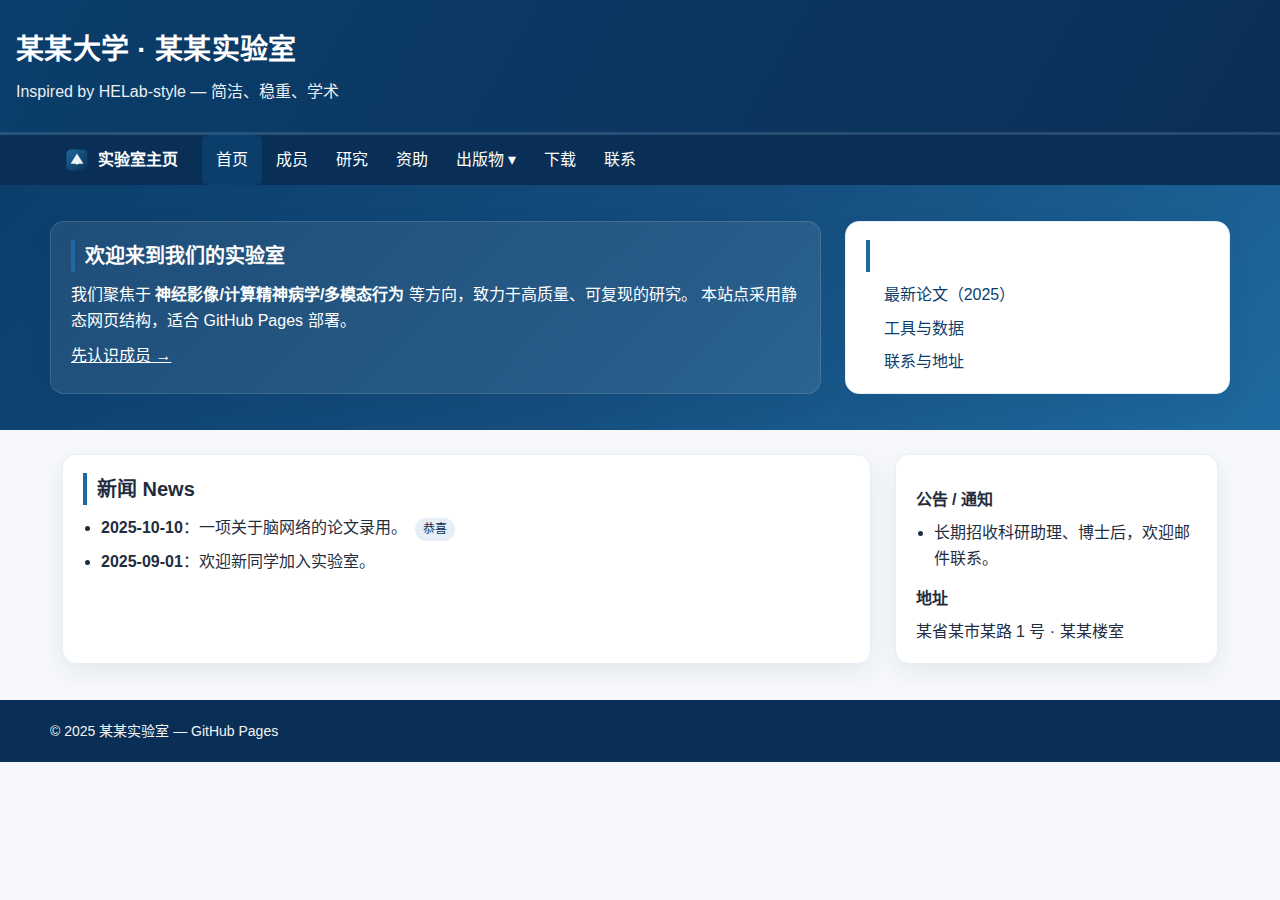
<file: index.html>
<!doctype html>
<html lang="zh-CN">
<head>
  <meta charset="utf-8"/>
  <meta name="viewport" content="width=device-width,initial-scale=1"/>
  <title>实验室主页</title>
  <link rel="stylesheet" href="assets/css/style.css"/>
</head>
<body>
  <header class="site-header">
    <div class="site-title">某某大学 · 某某实验室</div>
    <div class="site-subtitle">Inspired by HELab-style — 简洁、稳重、学术</div>
  </header>
  
<div class="navbar">
  <div class="inner">
    <a class="logo" href="index.html"><img src="assets/images/logo.svg" alt="logo" width="22" height="22"/> 实验室主页</a>
    <button class="nav-toggle">菜单</button>
    <nav>
      <ul>
        <li class="active"><a href="index.html">首页</a></li>
        <li><a href="people.html">成员</a></li>
        <li><a href="research.html">研究</a></li>
        <li><a href="funding.html">资助</a></li>
        <li class="has-dropdown"><a href="javascript:void(0)">出版物 ▾</a>
          <ul>
            <li><a href="publications/2025.html">2025</a></li>
            <li><a href="publications/2024.html">2024</a></li>
            <li><a href="publications/2023.html">2023</a></li>
          </ul>
        </li>
        <li><a href="downloads.html">下载</a></li>
        <li><a href="contact.html">联系</a></li>
      </ul>
    </nav>
  </div>
</div>

  <section class="hero">
    <div class="wrap">
      <div class="card" style="background:rgba(255,255,255,.08);border:1px solid rgba(255,255,255,.12)">
        <h2>欢迎来到我们的实验室</h2>
        <p style="margin-top:6px">我们聚焦于 <strong>神经影像/计算精神病学/多模态行为</strong> 等方向，致力于高质量、可复现的研究。
        本站点采用静态网页结构，适合 GitHub Pages 部署。</p>
        <p style="margin-top:10px"><a class="inline" href="people.html" style="color:#fff;text-decoration:underline">先认识成员 →</a></p>
      </div>
      <div class="card" style="background:#fff">
        <h2>快速链接</h2>
        <ul style="margin-top:8px">
          <li><a class="inline" href="publications/2025.html">最新论文（2025）</a></li>
          <li><a class="inline" href="downloads.html">工具与数据</a></li>
          <li><a class="inline" href="contact.html">联系与地址</a></li>
        </ul>
      </div>
    </div>
  </section>

  <main class="container">
    <article class="card">
      <h2>新闻 News</h2>
      <ul style="margin-top:8px">
        <li><strong>2025-10-10</strong>：一项关于脑网络的论文录用。<span class="badge">恭喜</span></li>
        <li><strong>2025-09-01</strong>：欢迎新同学加入实验室。</li>
      </ul>
    </article>
    <aside class="card widget">
      <h3>公告 / 通知</h3>
      <ul>
        <li>长期招收科研助理、博士后，欢迎邮件联系。</li>
      </ul>
      <h3 style="margin-top:14px">地址</h3>
      <p class="meta">某省某市某路 1 号 · 某某楼室</p>
    </aside>
  </main>
  <footer class="footer"><div class="inner">© 2025 某某实验室 — GitHub Pages</div></footer>
  <script src="assets/js/main.js"></script>
</body>
</html>
</file>
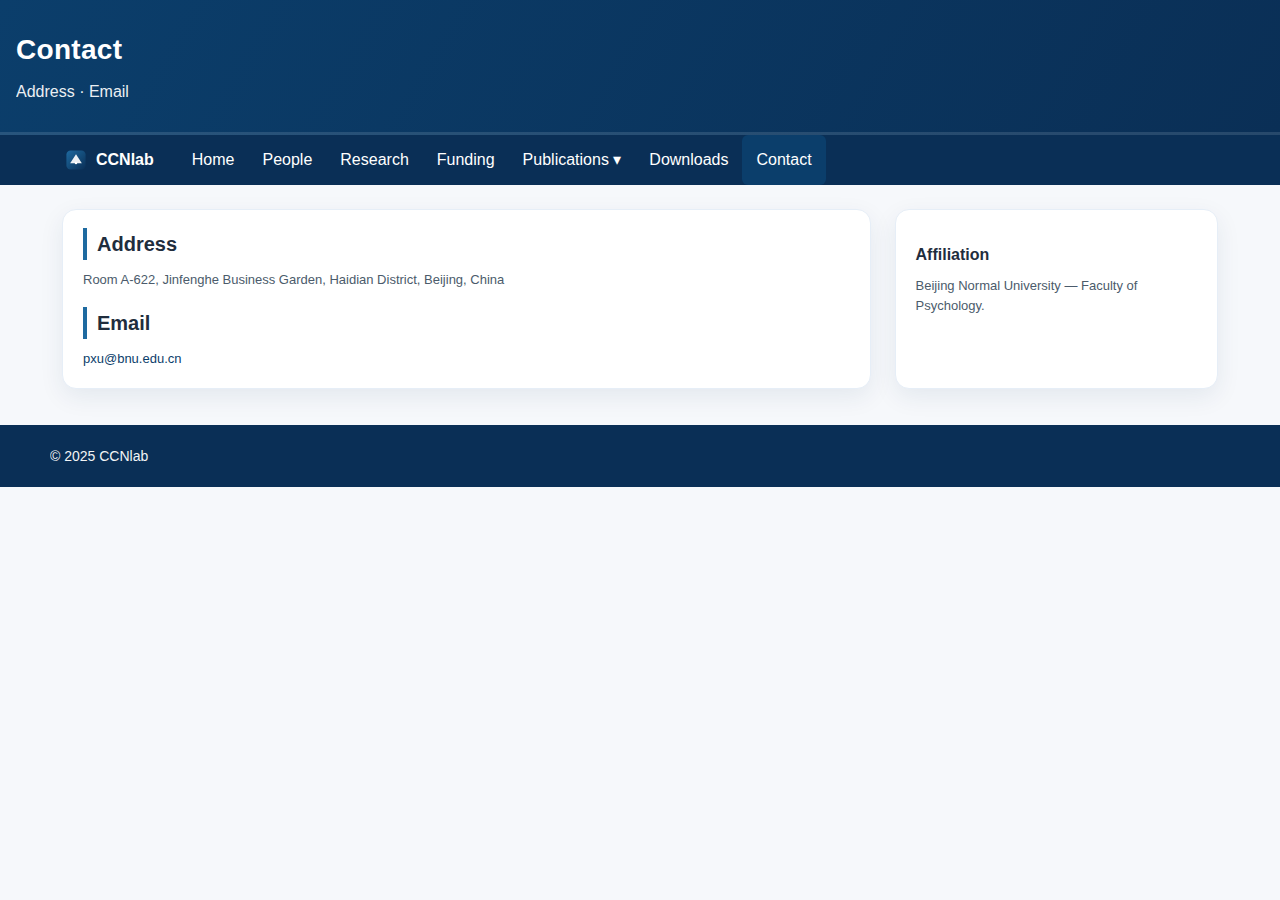
<file: contact.html>
<!doctype html><html lang="en"><head>
<meta charset="utf-8"/><meta name="viewport" content="width=device-width,initial-scale=1"/>
<title>Contact — CCNlab</title>
<link rel="stylesheet" href="assets/css/style.css"/></head>
<body>
<header class="site-header"><div class="site-title">Contact</div><div class="site-subtitle">Address · Email</div></header>

<div class="navbar">
  <div class="inner">
    <a class="logo" href="index.html"><img src="assets/images/logo.svg" alt="logo" width="20" height="20"/> CCNlab</a>
    <button class="nav-toggle">Menu</button>
    <nav>
      <ul>
        <li><a href="index.html">Home</a></li>
        <li><a href="people.html">People</a></li>
        <li><a href="research.html">Research</a></li>
        <li><a href="funding.html">Funding</a></li>
        <li class="has-dropdown"><a href="javascript:void(0)">Publications ▾</a>
          <ul>
            <li><a href="publications/2025.html">2025</a></li>
            <li><a href="publications/2024.html">2024</a></li>
            <li><a href="publications/2023.html">2023</a></li>
            <li><a href="publications/2022.html">2022</a></li>
            <li><a href="publications/2021.html">2021</a></li>
            <li><a href="publications/2020.html">2020</a></li>
            <li><a href="publications/2019.html">2019</a></li>
            <li><a href="publications/2013-2018.html">2013–2018</a></li>
          </ul>
        </li>
        <li><a href="downloads.html">Downloads</a></li>
        <li class="active"><a href="contact.html">Contact</a></li>
      </ul>
    </nav>
  </div>
</div>

<main class="container">
  <article class="card">
    <h2>Address</h2>
    <p class="small">Room A‑622, Jinfenghe Business Garden, Haidian District, Beijing, China</p>
    <h2 style="margin-top:16px">Email</h2>
    <p class="small"><a href="mailto:pxu@bnu.edu.cn">pxu@bnu.edu.cn</a></p>
  </article>
  <aside class="card">
    <h3>Affiliation</h3>
    <p class="small">Beijing Normal University — Faculty of Psychology.</p>
  </aside>
</main>
<footer class="footer"><div class="inner">© 2025 CCNlab</div></footer>
<script src="assets/js/main.js"></script>
</body></html>
</file>
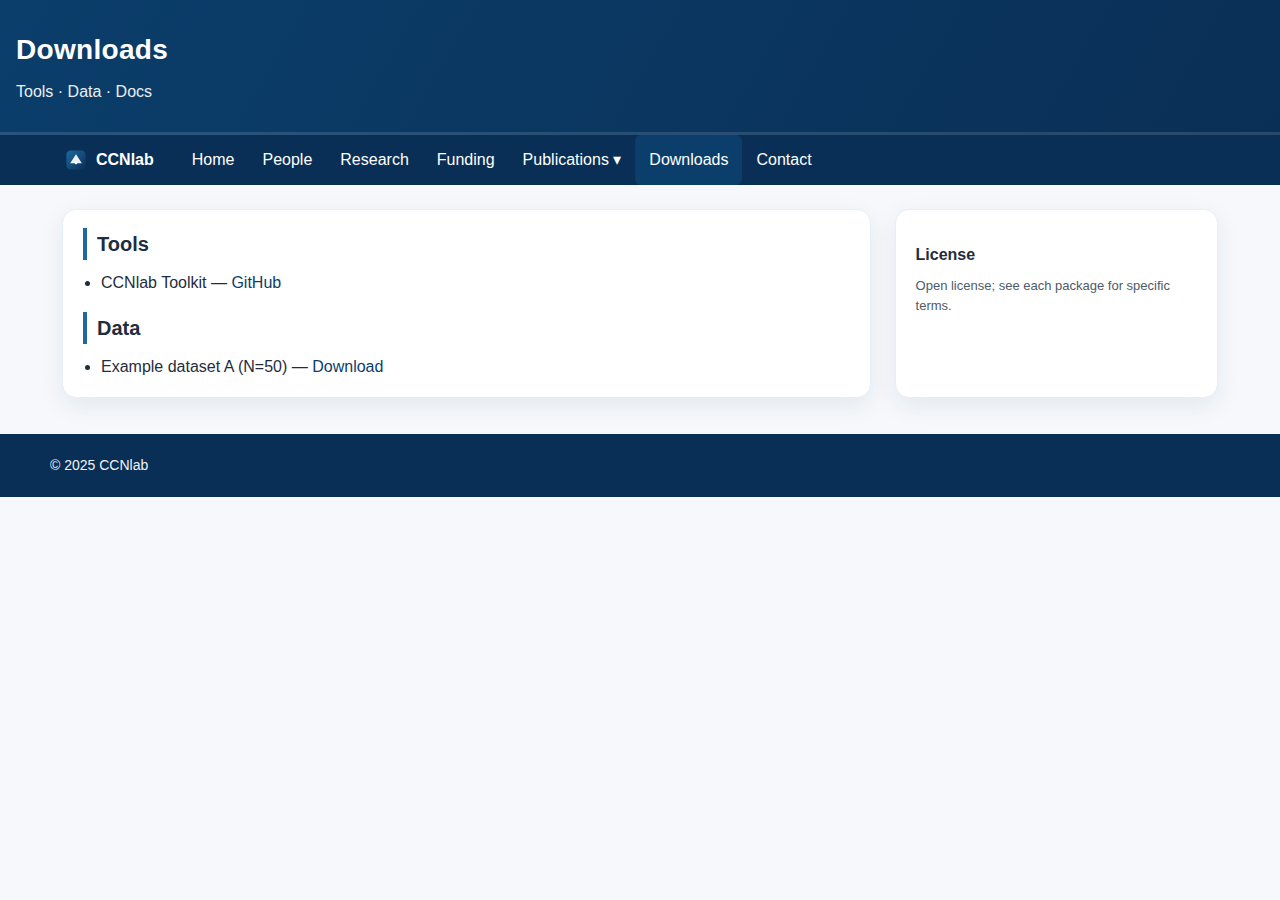
<file: downloads.html>
<!doctype html><html lang="en"><head>
<meta charset="utf-8"/><meta name="viewport" content="width=device-width,initial-scale=1"/>
<title>Downloads — CCNlab</title>
<link rel="stylesheet" href="assets/css/style.css"/></head>
<body>
<header class="site-header"><div class="site-title">Downloads</div><div class="site-subtitle">Tools · Data · Docs</div></header>

<div class="navbar">
  <div class="inner">
    <a class="logo" href="index.html"><img src="assets/images/logo.svg" alt="logo" width="20" height="20"/> CCNlab</a>
    <button class="nav-toggle">Menu</button>
    <nav>
      <ul>
        <li><a href="index.html">Home</a></li>
        <li><a href="people.html">People</a></li>
        <li><a href="research.html">Research</a></li>
        <li><a href="funding.html">Funding</a></li>
        <li class="has-dropdown"><a href="javascript:void(0)">Publications ▾</a>
          <ul>
            <li><a href="publications/2025.html">2025</a></li>
            <li><a href="publications/2024.html">2024</a></li>
            <li><a href="publications/2023.html">2023</a></li>
            <li><a href="publications/2022.html">2022</a></li>
            <li><a href="publications/2021.html">2021</a></li>
            <li><a href="publications/2020.html">2020</a></li>
            <li><a href="publications/2019.html">2019</a></li>
            <li><a href="publications/2013-2018.html">2013–2018</a></li>
          </ul>
        </li>
        <li class="active"><a href="downloads.html">Downloads</a></li>
        <li><a href="contact.html">Contact</a></li>
      </ul>
    </nav>
  </div>
</div>

<main class="container">
  <article class="card">
    <h2>Tools</h2>
    <ul><li>CCNlab Toolkit — <a href="#">GitHub</a></li></ul>
    <h2 style="margin-top:16px">Data</h2>
    <ul><li>Example dataset A (N=50) — <a href="#">Download</a></li></ul>
  </article>
  <aside class="card">
    <h3>License</h3>
    <p class="small">Open license; see each package for specific terms.</p>
  </aside>
</main>
<footer class="footer"><div class="inner">© 2025 CCNlab</div></footer>
<script src="assets/js/main.js"></script>
</body></html>
</file>
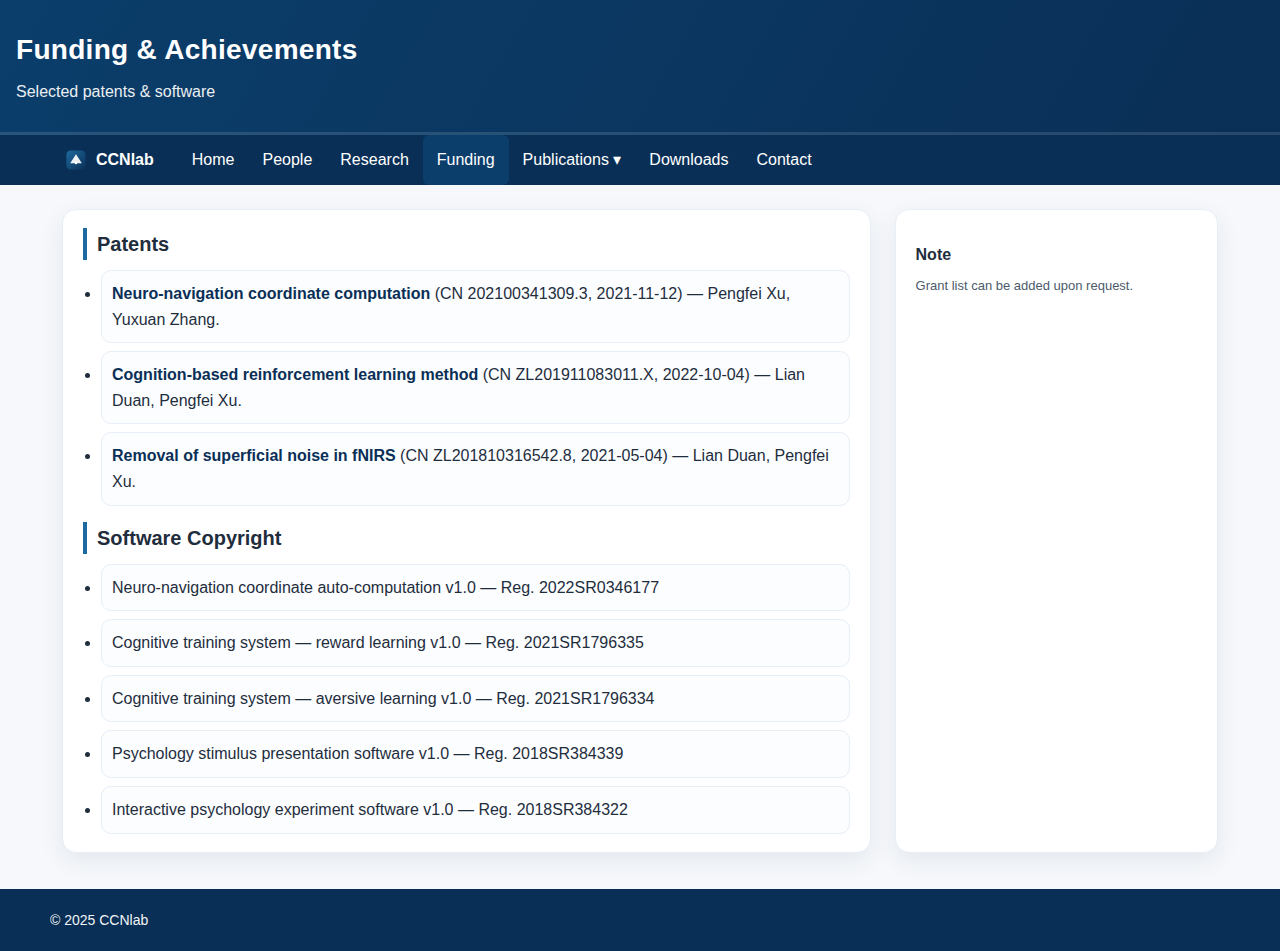
<file: funding.html>
<!doctype html><html lang="en"><head>
<meta charset="utf-8"/><meta name="viewport" content="width=device-width,initial-scale=1"/>
<title>Funding — CCNlab</title>
<link rel="stylesheet" href="assets/css/style.css"/></head>
<body>
<header class="site-header"><div class="site-title">Funding & Achievements</div><div class="site-subtitle">Selected patents & software</div></header>

<div class="navbar">
  <div class="inner">
    <a class="logo" href="index.html"><img src="assets/images/logo.svg" alt="logo" width="20" height="20"/> CCNlab</a>
    <button class="nav-toggle">Menu</button>
    <nav>
      <ul>
        <li><a href="index.html">Home</a></li>
        <li><a href="people.html">People</a></li>
        <li><a href="research.html">Research</a></li>
        <li class="active"><a href="funding.html">Funding</a></li>
        <li class="has-dropdown"><a href="javascript:void(0)">Publications ▾</a>
          <ul>
            <li><a href="publications/2025.html">2025</a></li>
            <li><a href="publications/2024.html">2024</a></li>
            <li><a href="publications/2023.html">2023</a></li>
            <li><a href="publications/2022.html">2022</a></li>
            <li><a href="publications/2021.html">2021</a></li>
            <li><a href="publications/2020.html">2020</a></li>
            <li><a href="publications/2019.html">2019</a></li>
            <li><a href="publications/2013-2018.html">2013–2018</a></li>
          </ul>
        </li>
        <li><a href="downloads.html">Downloads</a></li>
        <li><a href="contact.html">Contact</a></li>
      </ul>
    </nav>
  </div>
</div>

<main class="container">
<article class="card">
  <h2>Patents</h2>
  <ul class="table-like" style="margin-top:8px">
    <li><strong>Neuro‑navigation coordinate computation</strong> (CN 202100341309.3, 2021‑11‑12) — Pengfei Xu, Yuxuan Zhang.</li>
    <li><strong>Cognition‑based reinforcement learning method</strong> (CN ZL201911083011.X, 2022‑10‑04) — Lian Duan, Pengfei Xu.</li>
    <li><strong>Removal of superficial noise in fNIRS</strong> (CN ZL201810316542.8, 2021‑05‑04) — Lian Duan, Pengfei Xu.</li>
  </ul>
  <h2 style="margin-top:16px">Software Copyright</h2>
  <ul class="table-like" style="margin-top:8px">
    <li>Neuro‑navigation coordinate auto‑computation v1.0 — Reg. 2022SR0346177</li>
    <li>Cognitive training system — reward learning v1.0 — Reg. 2021SR1796335</li>
    <li>Cognitive training system — aversive learning v1.0 — Reg. 2021SR1796334</li>
    <li>Psychology stimulus presentation software v1.0 — Reg. 2018SR384339</li>
    <li>Interactive psychology experiment software v1.0 — Reg. 2018SR384322</li>
  </ul>
</article>
<aside class="card">
  <h3>Note</h3>
  <p class="small">Grant list can be added upon request.</p>
</aside>
</main>
<footer class="footer"><div class="inner">© 2025 CCNlab</div></footer>
<script src="assets/js/main.js"></script>
</body></html>
</file>
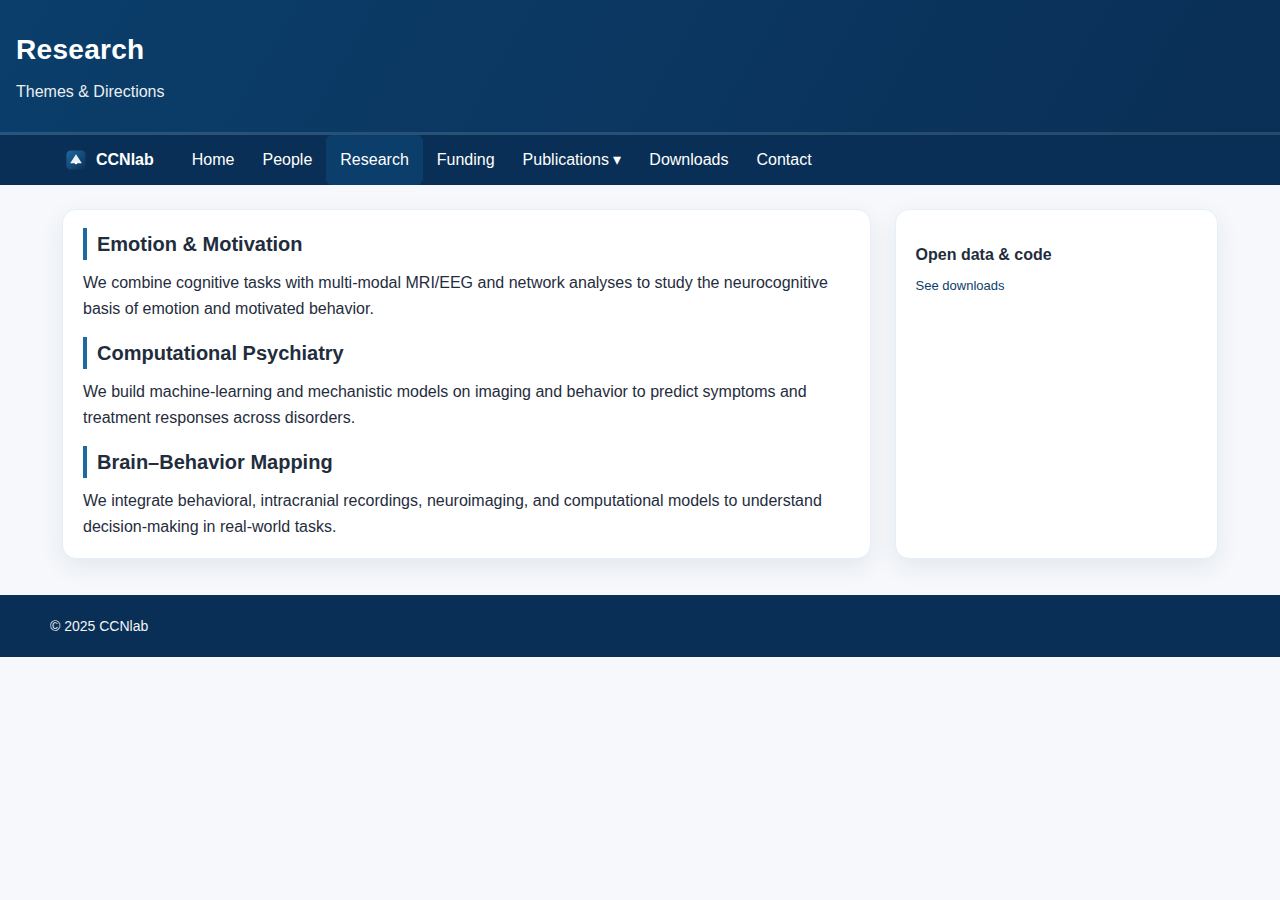
<file: research.html>
<!doctype html><html lang="en"><head>
<meta charset="utf-8"/><meta name="viewport" content="width=device-width,initial-scale=1"/>
<title>Research — CCNlab</title>
<link rel="stylesheet" href="assets/css/style.css"/></head>
<body>
<header class="site-header"><div class="site-title">Research</div><div class="site-subtitle">Themes & Directions</div></header>

<div class="navbar">
  <div class="inner">
    <a class="logo" href="index.html"><img src="assets/images/logo.svg" alt="logo" width="20" height="20"/> CCNlab</a>
    <button class="nav-toggle">Menu</button>
    <nav>
      <ul>
        <li><a href="index.html">Home</a></li>
        <li><a href="people.html">People</a></li>
        <li class="active"><a href="research.html">Research</a></li>
        <li><a href="funding.html">Funding</a></li>
        <li class="has-dropdown"><a href="javascript:void(0)">Publications ▾</a>
          <ul>
            <li><a href="publications/2025.html">2025</a></li>
            <li><a href="publications/2024.html">2024</a></li>
            <li><a href="publications/2023.html">2023</a></li>
            <li><a href="publications/2022.html">2022</a></li>
            <li><a href="publications/2021.html">2021</a></li>
            <li><a href="publications/2020.html">2020</a></li>
            <li><a href="publications/2019.html">2019</a></li>
            <li><a href="publications/2013-2018.html">2013–2018</a></li>
          </ul>
        </li>
        <li><a href="downloads.html">Downloads</a></li>
        <li><a href="contact.html">Contact</a></li>
      </ul>
    </nav>
  </div>
</div>

<main class="container">
  <article class="card">
    <h2>Emotion & Motivation</h2>
    <p>We combine cognitive tasks with multi‑modal MRI/EEG and network analyses to study the neurocognitive basis of emotion and motivated behavior.</p>
    <h2 style="margin-top:16px">Computational Psychiatry</h2>
    <p>We build machine‑learning and mechanistic models on imaging and behavior to predict symptoms and treatment responses across disorders.</p>
    <h2 style="margin-top:16px">Brain–Behavior Mapping</h2>
    <p>We integrate behavioral, intracranial recordings, neuroimaging, and computational models to understand decision‑making in real‑world tasks.</p>
  </article>
  <aside class="card">
    <h3>Open data & code</h3>
    <p class="small"><a href="downloads.html">See downloads</a></p>
  </aside>
</main>
<footer class="footer"><div class="inner">© 2025 CCNlab</div></footer>
<script src="assets/js/main.js"></script>
</body></html>
</file>
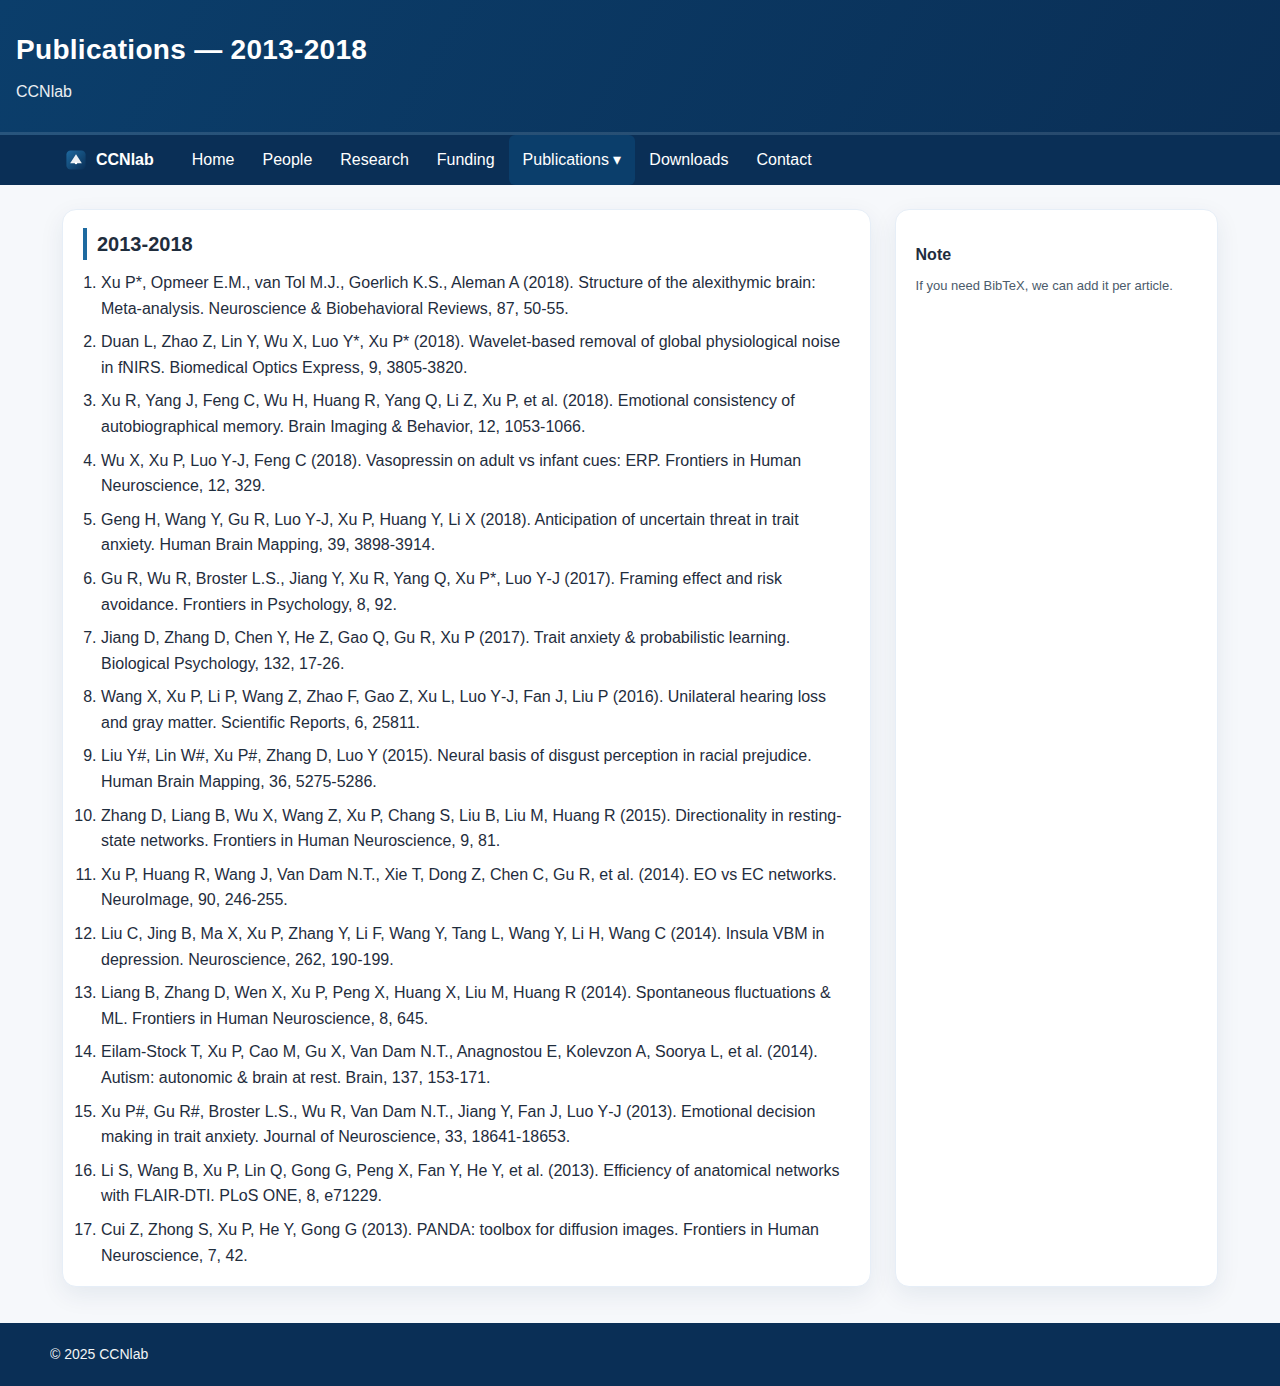
<file: publications/2013-2018.html>
<!doctype html><html lang="en"><head>
<meta charset="utf-8"/><meta name="viewport" content="width=device-width,initial-scale=1"/>
<title>Publications 2013-2018 — CCNlab</title>
<link rel="stylesheet" href="../assets/css/style.css"/></head>
<body>
<header class="site-header"><div class="site-title">Publications — 2013-2018</div><div class="site-subtitle">CCNlab</div></header>

<div class="navbar">
  <div class="inner">
    <a class="logo" href="../index.html"><img src="../assets/images/logo.svg" alt="logo" width="20" height="20"/> CCNlab</a>
    <button class="nav-toggle">Menu</button>
    <nav>
      <ul>
        <li><a href="../index.html">Home</a></li>
        <li><a href="../people.html">People</a></li>
        <li><a href="../research.html">Research</a></li>
        <li><a href="../funding.html">Funding</a></li>
        <li class="has-dropdown active"><a href="javascript:void(0)">Publications ▾</a>
          <ul>
            <li><a href="../publications/2025.html">2025</a></li>
            <li><a href="../publications/2024.html">2024</a></li>
            <li><a href="../publications/2023.html">2023</a></li>
            <li><a href="../publications/2022.html">2022</a></li>
            <li><a href="../publications/2021.html">2021</a></li>
            <li><a href="../publications/2020.html">2020</a></li>
            <li><a href="../publications/2019.html">2019</a></li>
            <li><a href="../publications/2013-2018.html">2013–2018</a></li>
          </ul>
        </li>
        <li><a href="../downloads.html">Downloads</a></li>
        <li><a href="../contact.html">Contact</a></li>
      </ul>
    </nav>
  </div>
</div>

<main class="container">
  <article class="card">
    <h2>2013-2018</h2>
    <ol style="margin-top:8px;padding-left:18px"><li>Xu P*, Opmeer E.M., van Tol M.J., Goerlich K.S., Aleman A (2018). Structure of the alexithymic brain: Meta‑analysis. Neuroscience & Biobehavioral Reviews, 87, 50‑55.</li><li>Duan L, Zhao Z, Lin Y, Wu X, Luo Y*, Xu P* (2018). Wavelet‑based removal of global physiological noise in fNIRS. Biomedical Optics Express, 9, 3805‑3820.</li><li>Xu R, Yang J, Feng C, Wu H, Huang R, Yang Q, Li Z, Xu P, et al. (2018). Emotional consistency of autobiographical memory. Brain Imaging & Behavior, 12, 1053‑1066.</li><li>Wu X, Xu P, Luo Y‑J, Feng C (2018). Vasopressin on adult vs infant cues: ERP. Frontiers in Human Neuroscience, 12, 329.</li><li>Geng H, Wang Y, Gu R, Luo Y‑J, Xu P, Huang Y, Li X (2018). Anticipation of uncertain threat in trait anxiety. Human Brain Mapping, 39, 3898‑3914.</li><li>Gu R, Wu R, Broster L.S., Jiang Y, Xu R, Yang Q, Xu P*, Luo Y‑J (2017). Framing effect and risk avoidance. Frontiers in Psychology, 8, 92.</li><li>Jiang D, Zhang D, Chen Y, He Z, Gao Q, Gu R, Xu P (2017). Trait anxiety & probabilistic learning. Biological Psychology, 132, 17‑26.</li><li>Wang X, Xu P, Li P, Wang Z, Zhao F, Gao Z, Xu L, Luo Y‑J, Fan J, Liu P (2016). Unilateral hearing loss and gray matter. Scientific Reports, 6, 25811.</li><li>Liu Y#, Lin W#, Xu P#, Zhang D, Luo Y (2015). Neural basis of disgust perception in racial prejudice. Human Brain Mapping, 36, 5275‑5286.</li><li>Zhang D, Liang B, Wu X, Wang Z, Xu P, Chang S, Liu B, Liu M, Huang R (2015). Directionality in resting-state networks. Frontiers in Human Neuroscience, 9, 81.</li><li>Xu P, Huang R, Wang J, Van Dam N.T., Xie T, Dong Z, Chen C, Gu R, et al. (2014). EO vs EC networks. NeuroImage, 90, 246‑255.</li><li>Liu C, Jing B, Ma X, Xu P, Zhang Y, Li F, Wang Y, Tang L, Wang Y, Li H, Wang C (2014). Insula VBM in depression. Neuroscience, 262, 190‑199.</li><li>Liang B, Zhang D, Wen X, Xu P, Peng X, Huang X, Liu M, Huang R (2014). Spontaneous fluctuations & ML. Frontiers in Human Neuroscience, 8, 645.</li><li>Eilam‑Stock T, Xu P, Cao M, Gu X, Van Dam N.T., Anagnostou E, Kolevzon A, Soorya L, et al. (2014). Autism: autonomic & brain at rest. Brain, 137, 153‑171.</li><li>Xu P#, Gu R#, Broster L.S., Wu R, Van Dam N.T., Jiang Y, Fan J, Luo Y‑J (2013). Emotional decision making in trait anxiety. Journal of Neuroscience, 33, 18641‑18653.</li><li>Li S, Wang B, Xu P, Lin Q, Gong G, Peng X, Fan Y, He Y, et al. (2013). Efficiency of anatomical networks with FLAIR‑DTI. PLoS ONE, 8, e71229.</li><li>Cui Z, Zhong S, Xu P, He Y, Gong G (2013). PANDA: toolbox for diffusion images. Frontiers in Human Neuroscience, 7, 42.</li></ol>
  </article>
  <aside class="card">
    <h3>Note</h3>
    <p class="small">If you need BibTeX, we can add it per article.</p>
  </aside>
</main>
<footer class="footer"><div class="inner">© 2025 CCNlab</div></footer>
<script src="../assets/js/main.js"></script>
</body></html>
</file>
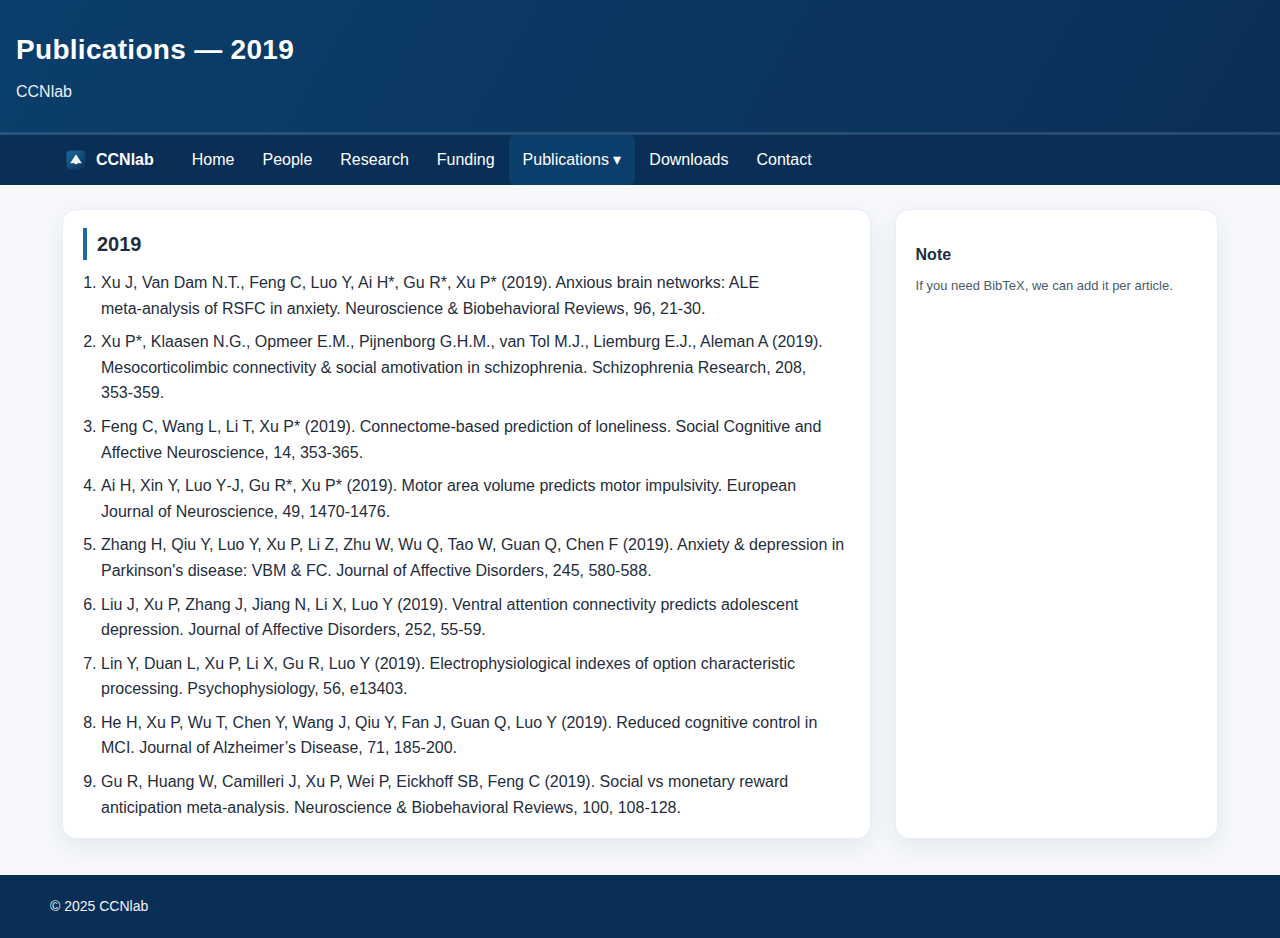
<file: publications/2019.html>
<!doctype html><html lang="en"><head>
<meta charset="utf-8"/><meta name="viewport" content="width=device-width,initial-scale=1"/>
<title>Publications 2019 — CCNlab</title>
<link rel="stylesheet" href="../assets/css/style.css"/></head>
<body>
<header class="site-header"><div class="site-title">Publications — 2019</div><div class="site-subtitle">CCNlab</div></header>

<div class="navbar">
  <div class="inner">
    <a class="logo" href="../index.html"><img src="../assets/images/logo.svg" alt="logo" width="20" height="20"/> CCNlab</a>
    <button class="nav-toggle">Menu</button>
    <nav>
      <ul>
        <li><a href="../index.html">Home</a></li>
        <li><a href="../people.html">People</a></li>
        <li><a href="../research.html">Research</a></li>
        <li><a href="../funding.html">Funding</a></li>
        <li class="has-dropdown active"><a href="javascript:void(0)">Publications ▾</a>
          <ul>
            <li><a href="../publications/2025.html">2025</a></li>
            <li><a href="../publications/2024.html">2024</a></li>
            <li><a href="../publications/2023.html">2023</a></li>
            <li><a href="../publications/2022.html">2022</a></li>
            <li><a href="../publications/2021.html">2021</a></li>
            <li><a href="../publications/2020.html">2020</a></li>
            <li><a href="../publications/2019.html">2019</a></li>
            <li><a href="../publications/2013-2018.html">2013–2018</a></li>
          </ul>
        </li>
        <li><a href="../downloads.html">Downloads</a></li>
        <li><a href="../contact.html">Contact</a></li>
      </ul>
    </nav>
  </div>
</div>

<main class="container">
  <article class="card">
    <h2>2019</h2>
    <ol style="margin-top:8px;padding-left:18px"><li>Xu J, Van Dam N.T., Feng C, Luo Y, Ai H*, Gu R*, Xu P* (2019). Anxious brain networks: ALE meta‑analysis of RSFC in anxiety. Neuroscience & Biobehavioral Reviews, 96, 21‑30.</li><li>Xu P*, Klaasen N.G., Opmeer E.M., Pijnenborg G.H.M., van Tol M.J., Liemburg E.J., Aleman A (2019). Mesocorticolimbic connectivity & social amotivation in schizophrenia. Schizophrenia Research, 208, 353‑359.</li><li>Feng C, Wang L, Li T, Xu P* (2019). Connectome‑based prediction of loneliness. Social Cognitive and Affective Neuroscience, 14, 353‑365.</li><li>Ai H, Xin Y, Luo Y‑J, Gu R*, Xu P* (2019). Motor area volume predicts motor impulsivity. European Journal of Neuroscience, 49, 1470‑1476.</li><li>Zhang H, Qiu Y, Luo Y, Xu P, Li Z, Zhu W, Wu Q, Tao W, Guan Q, Chen F (2019). Anxiety & depression in Parkinson's disease: VBM & FC. Journal of Affective Disorders, 245, 580‑588.</li><li>Liu J, Xu P, Zhang J, Jiang N, Li X, Luo Y (2019). Ventral attention connectivity predicts adolescent depression. Journal of Affective Disorders, 252, 55‑59.</li><li>Lin Y, Duan L, Xu P, Li X, Gu R, Luo Y (2019). Electrophysiological indexes of option characteristic processing. Psychophysiology, 56, e13403.</li><li>He H, Xu P, Wu T, Chen Y, Wang J, Qiu Y, Fan J, Guan Q, Luo Y (2019). Reduced cognitive control in MCI. Journal of Alzheimer’s Disease, 71, 185‑200.</li><li>Gu R, Huang W, Camilleri J, Xu P, Wei P, Eickhoff SB, Feng C (2019). Social vs monetary reward anticipation meta‑analysis. Neuroscience & Biobehavioral Reviews, 100, 108‑128.</li></ol>
  </article>
  <aside class="card">
    <h3>Note</h3>
    <p class="small">If you need BibTeX, we can add it per article.</p>
  </aside>
</main>
<footer class="footer"><div class="inner">© 2025 CCNlab</div></footer>
<script src="../assets/js/main.js"></script>
</body></html>
</file>
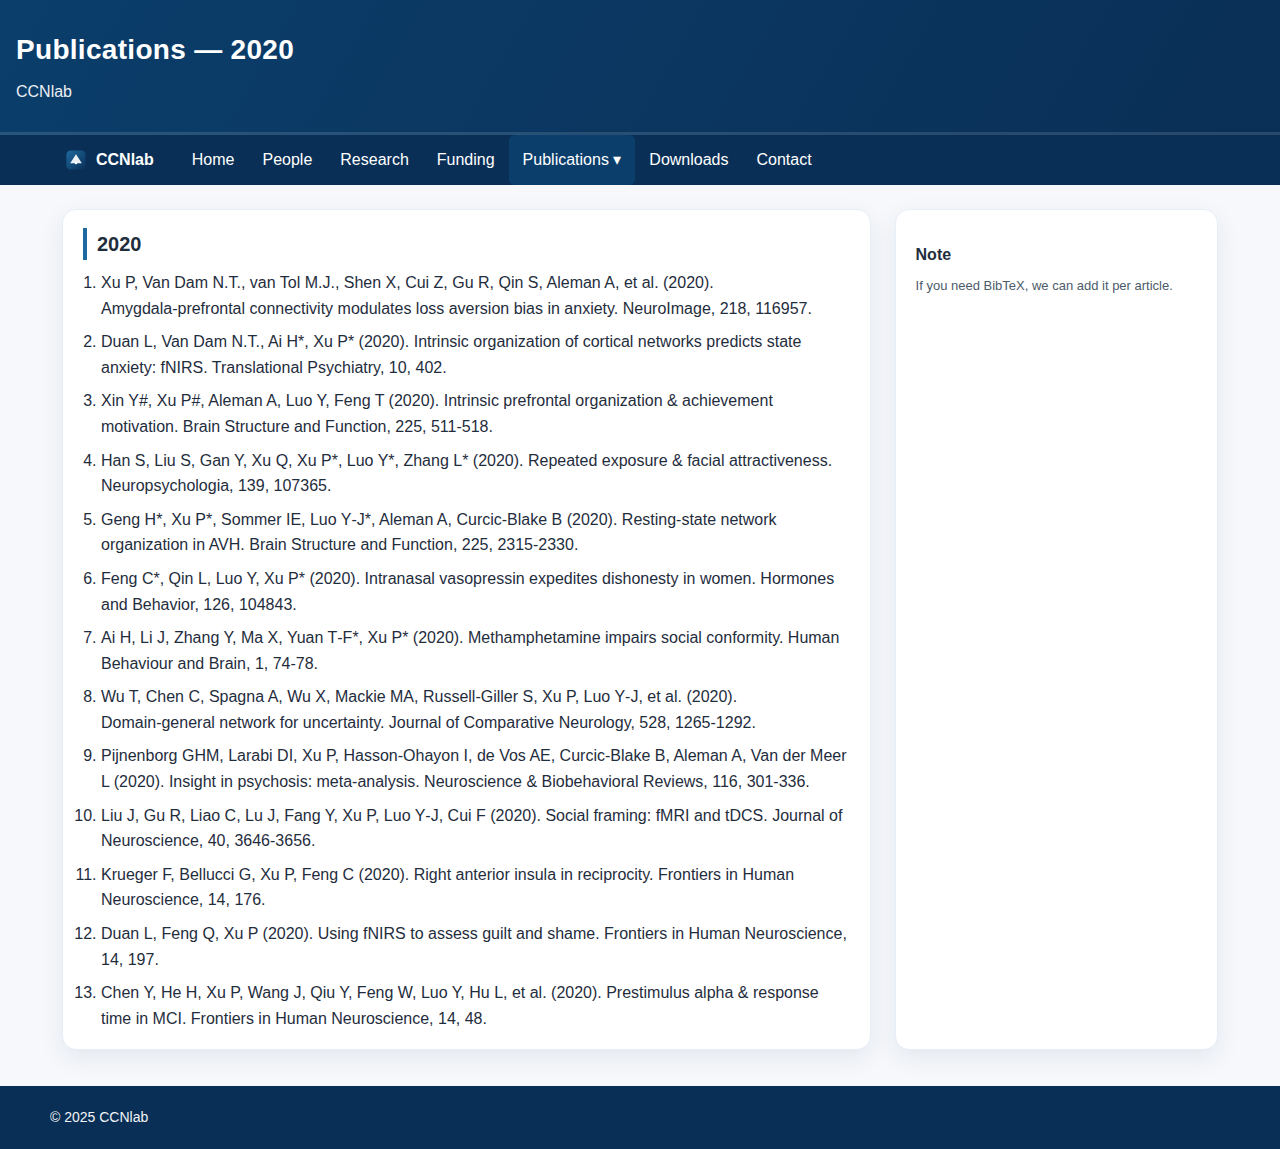
<file: publications/2020.html>
<!doctype html><html lang="en"><head>
<meta charset="utf-8"/><meta name="viewport" content="width=device-width,initial-scale=1"/>
<title>Publications 2020 — CCNlab</title>
<link rel="stylesheet" href="../assets/css/style.css"/></head>
<body>
<header class="site-header"><div class="site-title">Publications — 2020</div><div class="site-subtitle">CCNlab</div></header>

<div class="navbar">
  <div class="inner">
    <a class="logo" href="../index.html"><img src="../assets/images/logo.svg" alt="logo" width="20" height="20"/> CCNlab</a>
    <button class="nav-toggle">Menu</button>
    <nav>
      <ul>
        <li><a href="../index.html">Home</a></li>
        <li><a href="../people.html">People</a></li>
        <li><a href="../research.html">Research</a></li>
        <li><a href="../funding.html">Funding</a></li>
        <li class="has-dropdown active"><a href="javascript:void(0)">Publications ▾</a>
          <ul>
            <li><a href="../publications/2025.html">2025</a></li>
            <li><a href="../publications/2024.html">2024</a></li>
            <li><a href="../publications/2023.html">2023</a></li>
            <li><a href="../publications/2022.html">2022</a></li>
            <li><a href="../publications/2021.html">2021</a></li>
            <li><a href="../publications/2020.html">2020</a></li>
            <li><a href="../publications/2019.html">2019</a></li>
            <li><a href="../publications/2013-2018.html">2013–2018</a></li>
          </ul>
        </li>
        <li><a href="../downloads.html">Downloads</a></li>
        <li><a href="../contact.html">Contact</a></li>
      </ul>
    </nav>
  </div>
</div>

<main class="container">
  <article class="card">
    <h2>2020</h2>
    <ol style="margin-top:8px;padding-left:18px"><li>Xu P, Van Dam N.T., van Tol M.J., Shen X, Cui Z, Gu R, Qin S, Aleman A, et al. (2020). Amygdala‑prefrontal connectivity modulates loss aversion bias in anxiety. NeuroImage, 218, 116957.</li><li>Duan L, Van Dam N.T., Ai H*, Xu P* (2020). Intrinsic organization of cortical networks predicts state anxiety: fNIRS. Translational Psychiatry, 10, 402.</li><li>Xin Y#, Xu P#, Aleman A, Luo Y, Feng T (2020). Intrinsic prefrontal organization & achievement motivation. Brain Structure and Function, 225, 511‑518.</li><li>Han S, Liu S, Gan Y, Xu Q, Xu P*, Luo Y*, Zhang L* (2020). Repeated exposure & facial attractiveness. Neuropsychologia, 139, 107365.</li><li>Geng H*, Xu P*, Sommer IE, Luo Y‑J*, Aleman A, Curcic‑Blake B (2020). Resting‑state network organization in AVH. Brain Structure and Function, 225, 2315‑2330.</li><li>Feng C*, Qin L, Luo Y, Xu P* (2020). Intranasal vasopressin expedites dishonesty in women. Hormones and Behavior, 126, 104843.</li><li>Ai H, Li J, Zhang Y, Ma X, Yuan T‑F*, Xu P* (2020). Methamphetamine impairs social conformity. Human Behaviour and Brain, 1, 74‑78.</li><li>Wu T, Chen C, Spagna A, Wu X, Mackie MA, Russell‑Giller S, Xu P, Luo Y‑J, et al. (2020). Domain‑general network for uncertainty. Journal of Comparative Neurology, 528, 1265‑1292.</li><li>Pijnenborg GHM, Larabi DI, Xu P, Hasson‑Ohayon I, de Vos AE, Curcic‑Blake B, Aleman A, Van der Meer L (2020). Insight in psychosis: meta‑analysis. Neuroscience & Biobehavioral Reviews, 116, 301‑336.</li><li>Liu J, Gu R, Liao C, Lu J, Fang Y, Xu P, Luo Y‑J, Cui F (2020). Social framing: fMRI and tDCS. Journal of Neuroscience, 40, 3646‑3656.</li><li>Krueger F, Bellucci G, Xu P, Feng C (2020). Right anterior insula in reciprocity. Frontiers in Human Neuroscience, 14, 176.</li><li>Duan L, Feng Q, Xu P (2020). Using fNIRS to assess guilt and shame. Frontiers in Human Neuroscience, 14, 197.</li><li>Chen Y, He H, Xu P, Wang J, Qiu Y, Feng W, Luo Y, Hu L, et al. (2020). Prestimulus alpha & response time in MCI. Frontiers in Human Neuroscience, 14, 48.</li></ol>
  </article>
  <aside class="card">
    <h3>Note</h3>
    <p class="small">If you need BibTeX, we can add it per article.</p>
  </aside>
</main>
<footer class="footer"><div class="inner">© 2025 CCNlab</div></footer>
<script src="../assets/js/main.js"></script>
</body></html>
</file>
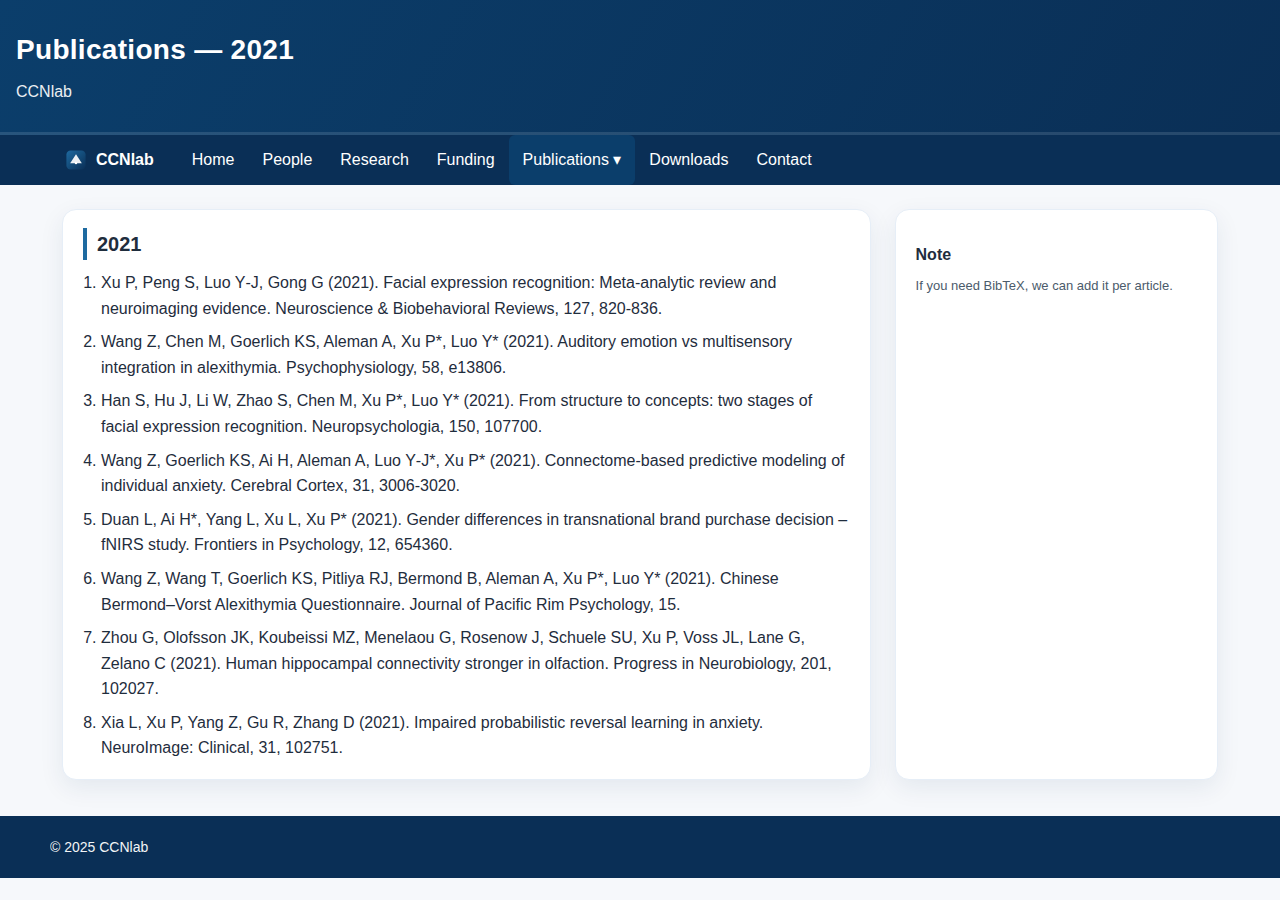
<file: publications/2021.html>
<!doctype html><html lang="en"><head>
<meta charset="utf-8"/><meta name="viewport" content="width=device-width,initial-scale=1"/>
<title>Publications 2021 — CCNlab</title>
<link rel="stylesheet" href="../assets/css/style.css"/></head>
<body>
<header class="site-header"><div class="site-title">Publications — 2021</div><div class="site-subtitle">CCNlab</div></header>

<div class="navbar">
  <div class="inner">
    <a class="logo" href="../index.html"><img src="../assets/images/logo.svg" alt="logo" width="20" height="20"/> CCNlab</a>
    <button class="nav-toggle">Menu</button>
    <nav>
      <ul>
        <li><a href="../index.html">Home</a></li>
        <li><a href="../people.html">People</a></li>
        <li><a href="../research.html">Research</a></li>
        <li><a href="../funding.html">Funding</a></li>
        <li class="has-dropdown active"><a href="javascript:void(0)">Publications ▾</a>
          <ul>
            <li><a href="../publications/2025.html">2025</a></li>
            <li><a href="../publications/2024.html">2024</a></li>
            <li><a href="../publications/2023.html">2023</a></li>
            <li><a href="../publications/2022.html">2022</a></li>
            <li><a href="../publications/2021.html">2021</a></li>
            <li><a href="../publications/2020.html">2020</a></li>
            <li><a href="../publications/2019.html">2019</a></li>
            <li><a href="../publications/2013-2018.html">2013–2018</a></li>
          </ul>
        </li>
        <li><a href="../downloads.html">Downloads</a></li>
        <li><a href="../contact.html">Contact</a></li>
      </ul>
    </nav>
  </div>
</div>

<main class="container">
  <article class="card">
    <h2>2021</h2>
    <ol style="margin-top:8px;padding-left:18px"><li>Xu P, Peng S, Luo Y‑J, Gong G (2021). Facial expression recognition: Meta‑analytic review and neuroimaging evidence. Neuroscience & Biobehavioral Reviews, 127, 820‑836.</li><li>Wang Z, Chen M, Goerlich KS, Aleman A, Xu P*, Luo Y* (2021). Auditory emotion vs multisensory integration in alexithymia. Psychophysiology, 58, e13806.</li><li>Han S, Hu J, Li W, Zhao S, Chen M, Xu P*, Luo Y* (2021). From structure to concepts: two stages of facial expression recognition. Neuropsychologia, 150, 107700.</li><li>Wang Z, Goerlich KS, Ai H, Aleman A, Luo Y‑J*, Xu P* (2021). Connectome‑based predictive modeling of individual anxiety. Cerebral Cortex, 31, 3006‑3020.</li><li>Duan L, Ai H*, Yang L, Xu L, Xu P* (2021). Gender differences in transnational brand purchase decision – fNIRS study. Frontiers in Psychology, 12, 654360.</li><li>Wang Z, Wang T, Goerlich KS, Pitliya RJ, Bermond B, Aleman A, Xu P*, Luo Y* (2021). Chinese Bermond–Vorst Alexithymia Questionnaire. Journal of Pacific Rim Psychology, 15.</li><li>Zhou G, Olofsson JK, Koubeissi MZ, Menelaou G, Rosenow J, Schuele SU, Xu P, Voss JL, Lane G, Zelano C (2021). Human hippocampal connectivity stronger in olfaction. Progress in Neurobiology, 201, 102027.</li><li>Xia L, Xu P, Yang Z, Gu R, Zhang D (2021). Impaired probabilistic reversal learning in anxiety. NeuroImage: Clinical, 31, 102751.</li></ol>
  </article>
  <aside class="card">
    <h3>Note</h3>
    <p class="small">If you need BibTeX, we can add it per article.</p>
  </aside>
</main>
<footer class="footer"><div class="inner">© 2025 CCNlab</div></footer>
<script src="../assets/js/main.js"></script>
</body></html>
</file>
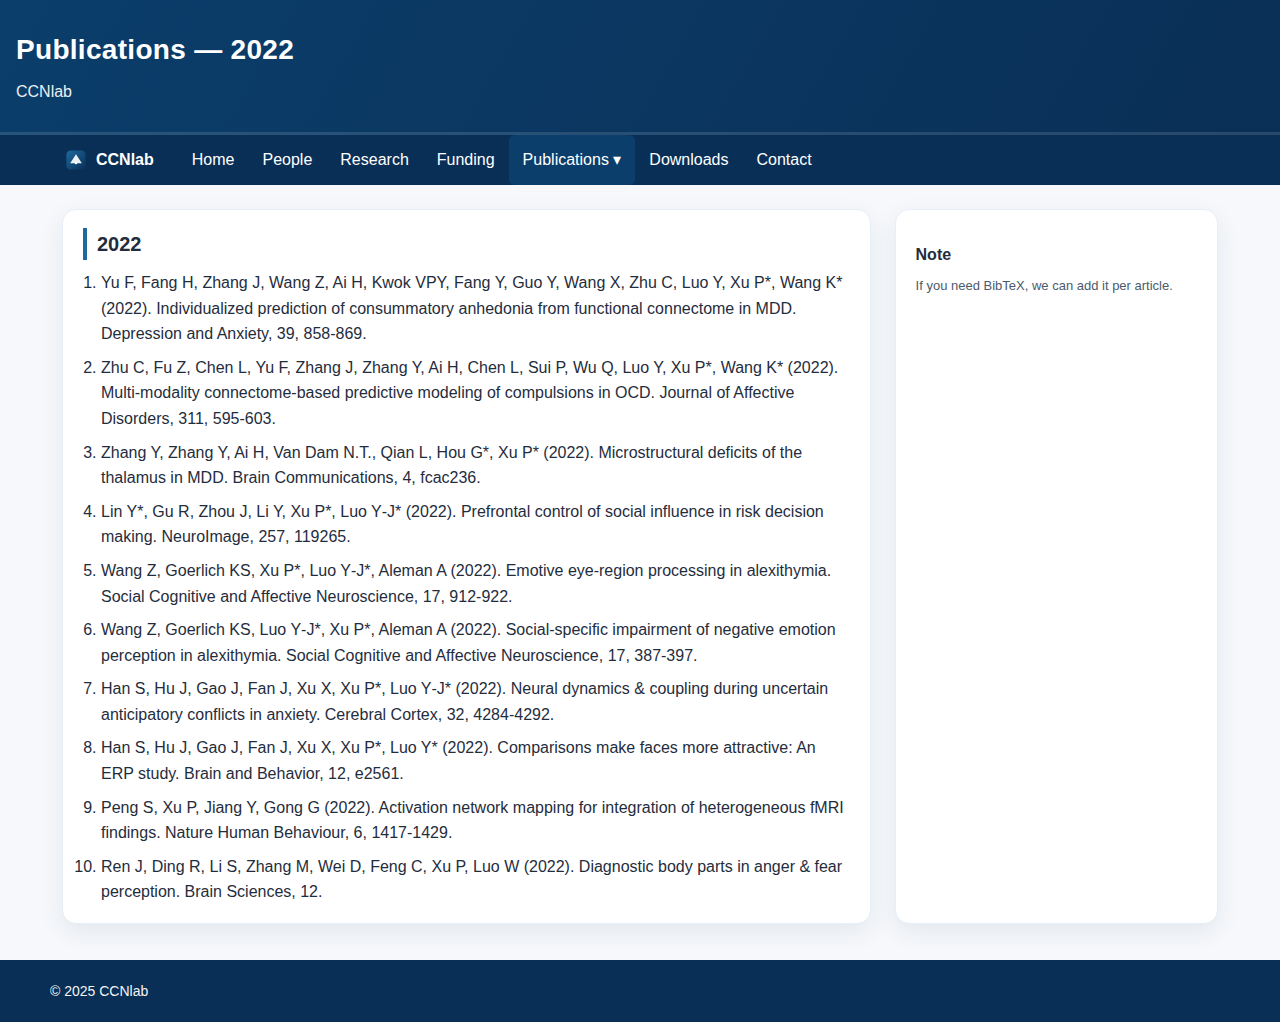
<file: publications/2022.html>
<!doctype html><html lang="en"><head>
<meta charset="utf-8"/><meta name="viewport" content="width=device-width,initial-scale=1"/>
<title>Publications 2022 — CCNlab</title>
<link rel="stylesheet" href="../assets/css/style.css"/></head>
<body>
<header class="site-header"><div class="site-title">Publications — 2022</div><div class="site-subtitle">CCNlab</div></header>

<div class="navbar">
  <div class="inner">
    <a class="logo" href="../index.html"><img src="../assets/images/logo.svg" alt="logo" width="20" height="20"/> CCNlab</a>
    <button class="nav-toggle">Menu</button>
    <nav>
      <ul>
        <li><a href="../index.html">Home</a></li>
        <li><a href="../people.html">People</a></li>
        <li><a href="../research.html">Research</a></li>
        <li><a href="../funding.html">Funding</a></li>
        <li class="has-dropdown active"><a href="javascript:void(0)">Publications ▾</a>
          <ul>
            <li><a href="../publications/2025.html">2025</a></li>
            <li><a href="../publications/2024.html">2024</a></li>
            <li><a href="../publications/2023.html">2023</a></li>
            <li><a href="../publications/2022.html">2022</a></li>
            <li><a href="../publications/2021.html">2021</a></li>
            <li><a href="../publications/2020.html">2020</a></li>
            <li><a href="../publications/2019.html">2019</a></li>
            <li><a href="../publications/2013-2018.html">2013–2018</a></li>
          </ul>
        </li>
        <li><a href="../downloads.html">Downloads</a></li>
        <li><a href="../contact.html">Contact</a></li>
      </ul>
    </nav>
  </div>
</div>

<main class="container">
  <article class="card">
    <h2>2022</h2>
    <ol style="margin-top:8px;padding-left:18px"><li>Yu F, Fang H, Zhang J, Wang Z, Ai H, Kwok VPY, Fang Y, Guo Y, Wang X, Zhu C, Luo Y, Xu P*, Wang K* (2022). Individualized prediction of consummatory anhedonia from functional connectome in MDD. Depression and Anxiety, 39, 858‑869.</li><li>Zhu C, Fu Z, Chen L, Yu F, Zhang J, Zhang Y, Ai H, Chen L, Sui P, Wu Q, Luo Y, Xu P*, Wang K* (2022). Multi‑modality connectome‑based predictive modeling of compulsions in OCD. Journal of Affective Disorders, 311, 595‑603.</li><li>Zhang Y, Zhang Y, Ai H, Van Dam N.T., Qian L, Hou G*, Xu P* (2022). Microstructural deficits of the thalamus in MDD. Brain Communications, 4, fcac236.</li><li>Lin Y*, Gu R, Zhou J, Li Y, Xu P*, Luo Y‑J* (2022). Prefrontal control of social influence in risk decision making. NeuroImage, 257, 119265.</li><li>Wang Z, Goerlich KS, Xu P*, Luo Y‑J*, Aleman A (2022). Emotive eye‑region processing in alexithymia. Social Cognitive and Affective Neuroscience, 17, 912‑922.</li><li>Wang Z, Goerlich KS, Luo Y‑J*, Xu P*, Aleman A (2022). Social‑specific impairment of negative emotion perception in alexithymia. Social Cognitive and Affective Neuroscience, 17, 387‑397.</li><li>Han S, Hu J, Gao J, Fan J, Xu X, Xu P*, Luo Y‑J* (2022). Neural dynamics & coupling during uncertain anticipatory conflicts in anxiety. Cerebral Cortex, 32, 4284‑4292.</li><li>Han S, Hu J, Gao J, Fan J, Xu X, Xu P*, Luo Y* (2022). Comparisons make faces more attractive: An ERP study. Brain and Behavior, 12, e2561.</li><li>Peng S, Xu P, Jiang Y, Gong G (2022). Activation network mapping for integration of heterogeneous fMRI findings. Nature Human Behaviour, 6, 1417‑1429.</li><li>Ren J, Ding R, Li S, Zhang M, Wei D, Feng C, Xu P, Luo W (2022). Diagnostic body parts in anger & fear perception. Brain Sciences, 12.</li></ol>
  </article>
  <aside class="card">
    <h3>Note</h3>
    <p class="small">If you need BibTeX, we can add it per article.</p>
  </aside>
</main>
<footer class="footer"><div class="inner">© 2025 CCNlab</div></footer>
<script src="../assets/js/main.js"></script>
</body></html>
</file>
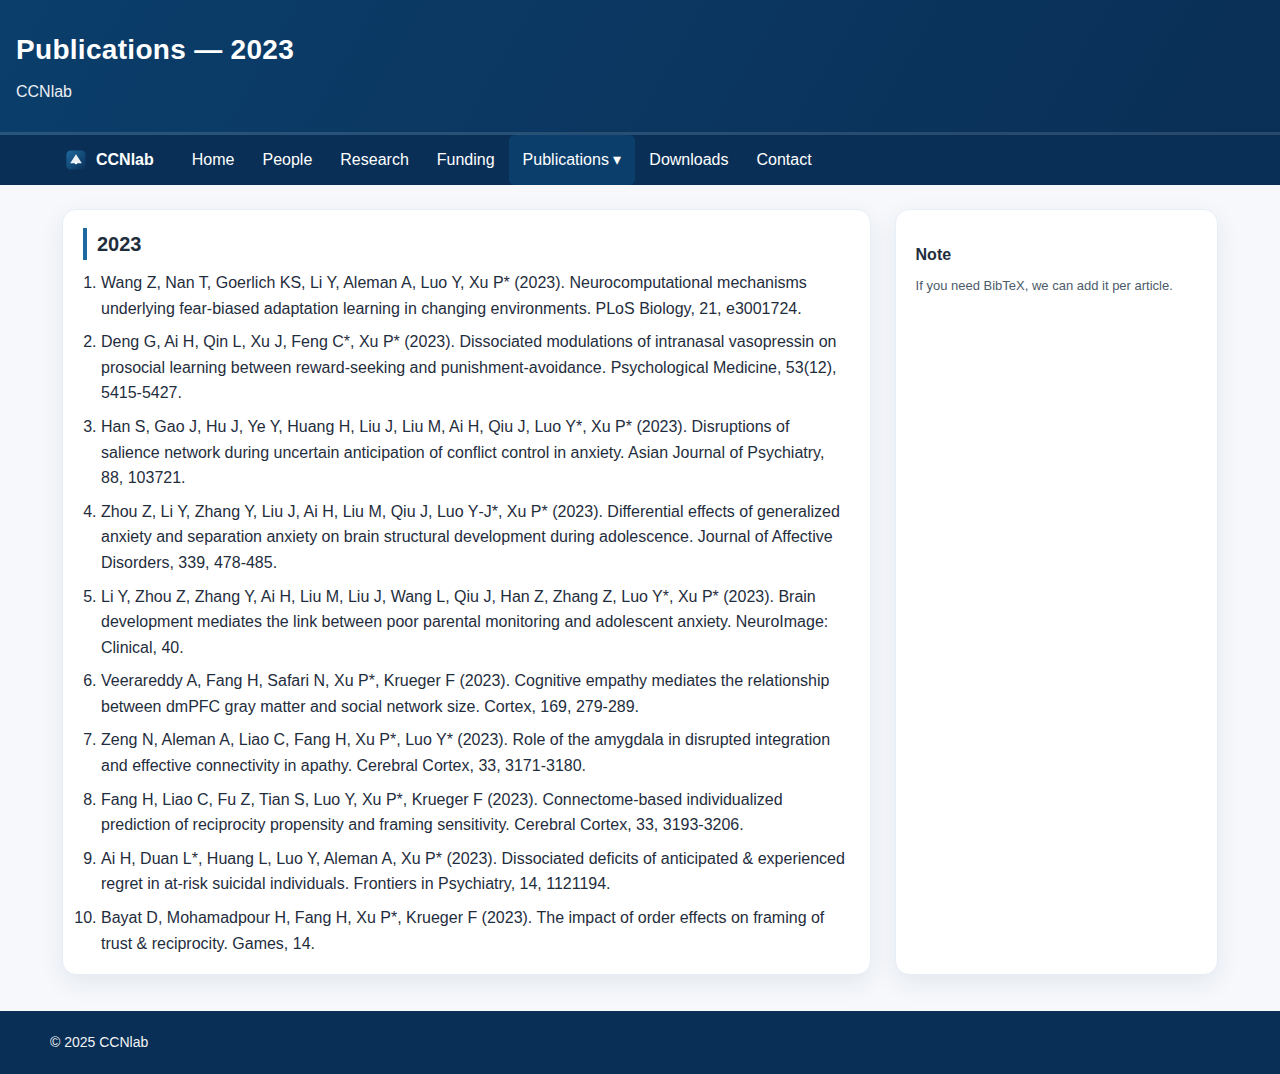
<file: publications/2023.html>
<!doctype html><html lang="en"><head>
<meta charset="utf-8"/><meta name="viewport" content="width=device-width,initial-scale=1"/>
<title>Publications 2023 — CCNlab</title>
<link rel="stylesheet" href="../assets/css/style.css"/></head>
<body>
<header class="site-header"><div class="site-title">Publications — 2023</div><div class="site-subtitle">CCNlab</div></header>

<div class="navbar">
  <div class="inner">
    <a class="logo" href="../index.html"><img src="../assets/images/logo.svg" alt="logo" width="20" height="20"/> CCNlab</a>
    <button class="nav-toggle">Menu</button>
    <nav>
      <ul>
        <li><a href="../index.html">Home</a></li>
        <li><a href="../people.html">People</a></li>
        <li><a href="../research.html">Research</a></li>
        <li><a href="../funding.html">Funding</a></li>
        <li class="has-dropdown active"><a href="javascript:void(0)">Publications ▾</a>
          <ul>
            <li><a href="../publications/2025.html">2025</a></li>
            <li><a href="../publications/2024.html">2024</a></li>
            <li><a href="../publications/2023.html">2023</a></li>
            <li><a href="../publications/2022.html">2022</a></li>
            <li><a href="../publications/2021.html">2021</a></li>
            <li><a href="../publications/2020.html">2020</a></li>
            <li><a href="../publications/2019.html">2019</a></li>
            <li><a href="../publications/2013-2018.html">2013–2018</a></li>
          </ul>
        </li>
        <li><a href="../downloads.html">Downloads</a></li>
        <li><a href="../contact.html">Contact</a></li>
      </ul>
    </nav>
  </div>
</div>

<main class="container">
  <article class="card">
    <h2>2023</h2>
    <ol style="margin-top:8px;padding-left:18px"><li>Wang Z, Nan T, Goerlich KS, Li Y, Aleman A, Luo Y, Xu P* (2023). Neurocomputational mechanisms underlying fear-biased adaptation learning in changing environments. PLoS Biology, 21, e3001724.</li><li>Deng G, Ai H, Qin L, Xu J, Feng C*, Xu P* (2023). Dissociated modulations of intranasal vasopressin on prosocial learning between reward‑seeking and punishment‑avoidance. Psychological Medicine, 53(12), 5415‑5427.</li><li>Han S, Gao J, Hu J, Ye Y, Huang H, Liu J, Liu M, Ai H, Qiu J, Luo Y*, Xu P* (2023). Disruptions of salience network during uncertain anticipation of conflict control in anxiety. Asian Journal of Psychiatry, 88, 103721.</li><li>Zhou Z, Li Y, Zhang Y, Liu J, Ai H, Liu M, Qiu J, Luo Y‑J*, Xu P* (2023). Differential effects of generalized anxiety and separation anxiety on brain structural development during adolescence. Journal of Affective Disorders, 339, 478‑485.</li><li>Li Y, Zhou Z, Zhang Y, Ai H, Liu M, Liu J, Wang L, Qiu J, Han Z, Zhang Z, Luo Y*, Xu P* (2023). Brain development mediates the link between poor parental monitoring and adolescent anxiety. NeuroImage: Clinical, 40.</li><li>Veerareddy A, Fang H, Safari N, Xu P*, Krueger F (2023). Cognitive empathy mediates the relationship between dmPFC gray matter and social network size. Cortex, 169, 279‑289.</li><li>Zeng N, Aleman A, Liao C, Fang H, Xu P*, Luo Y* (2023). Role of the amygdala in disrupted integration and effective connectivity in apathy. Cerebral Cortex, 33, 3171‑3180.</li><li>Fang H, Liao C, Fu Z, Tian S, Luo Y, Xu P*, Krueger F (2023). Connectome‑based individualized prediction of reciprocity propensity and framing sensitivity. Cerebral Cortex, 33, 3193‑3206.</li><li>Ai H, Duan L*, Huang L, Luo Y, Aleman A, Xu P* (2023). Dissociated deficits of anticipated & experienced regret in at‑risk suicidal individuals. Frontiers in Psychiatry, 14, 1121194.</li><li>Bayat D, Mohamadpour H, Fang H, Xu P*, Krueger F (2023). The impact of order effects on framing of trust & reciprocity. Games, 14.</li></ol>
  </article>
  <aside class="card">
    <h3>Note</h3>
    <p class="small">If you need BibTeX, we can add it per article.</p>
  </aside>
</main>
<footer class="footer"><div class="inner">© 2025 CCNlab</div></footer>
<script src="../assets/js/main.js"></script>
</body></html>
</file>
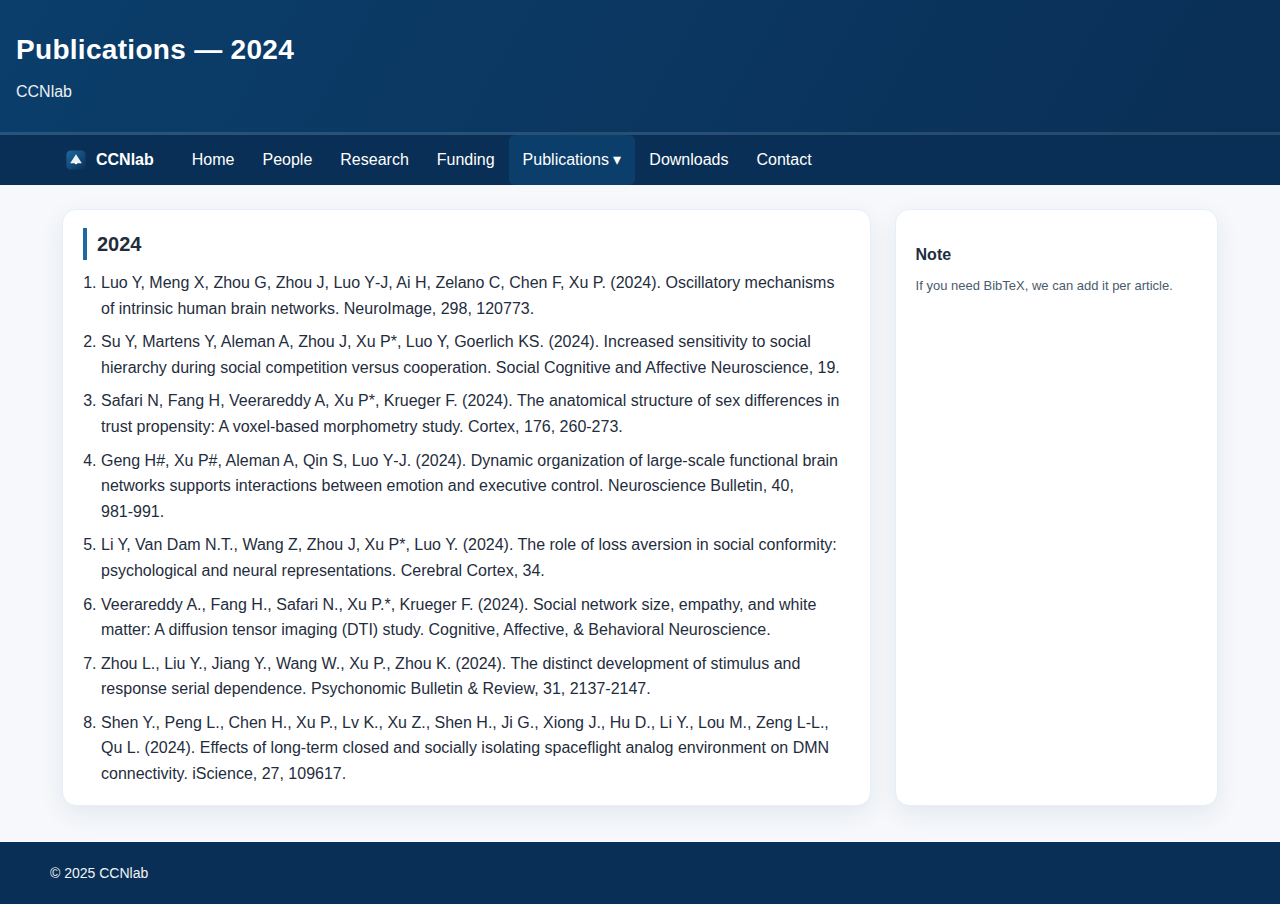
<file: publications/2024.html>
<!doctype html><html lang="en"><head>
<meta charset="utf-8"/><meta name="viewport" content="width=device-width,initial-scale=1"/>
<title>Publications 2024 — CCNlab</title>
<link rel="stylesheet" href="../assets/css/style.css"/></head>
<body>
<header class="site-header"><div class="site-title">Publications — 2024</div><div class="site-subtitle">CCNlab</div></header>

<div class="navbar">
  <div class="inner">
    <a class="logo" href="../index.html"><img src="../assets/images/logo.svg" alt="logo" width="20" height="20"/> CCNlab</a>
    <button class="nav-toggle">Menu</button>
    <nav>
      <ul>
        <li><a href="../index.html">Home</a></li>
        <li><a href="../people.html">People</a></li>
        <li><a href="../research.html">Research</a></li>
        <li><a href="../funding.html">Funding</a></li>
        <li class="has-dropdown active"><a href="javascript:void(0)">Publications ▾</a>
          <ul>
            <li><a href="../publications/2025.html">2025</a></li>
            <li><a href="../publications/2024.html">2024</a></li>
            <li><a href="../publications/2023.html">2023</a></li>
            <li><a href="../publications/2022.html">2022</a></li>
            <li><a href="../publications/2021.html">2021</a></li>
            <li><a href="../publications/2020.html">2020</a></li>
            <li><a href="../publications/2019.html">2019</a></li>
            <li><a href="../publications/2013-2018.html">2013–2018</a></li>
          </ul>
        </li>
        <li><a href="../downloads.html">Downloads</a></li>
        <li><a href="../contact.html">Contact</a></li>
      </ul>
    </nav>
  </div>
</div>

<main class="container">
  <article class="card">
    <h2>2024</h2>
    <ol style="margin-top:8px;padding-left:18px"><li>Luo Y, Meng X, Zhou G, Zhou J, Luo Y‑J, Ai H, Zelano C, Chen F, Xu P. (2024). Oscillatory mechanisms of intrinsic human brain networks. NeuroImage, 298, 120773.</li><li>Su Y, Martens Y, Aleman A, Zhou J, Xu P*, Luo Y, Goerlich KS. (2024). Increased sensitivity to social hierarchy during social competition versus cooperation. Social Cognitive and Affective Neuroscience, 19.</li><li>Safari N, Fang H, Veerareddy A, Xu P*, Krueger F. (2024). The anatomical structure of sex differences in trust propensity: A voxel-based morphometry study. Cortex, 176, 260‑273.</li><li>Geng H#, Xu P#, Aleman A, Qin S, Luo Y‑J. (2024). Dynamic organization of large-scale functional brain networks supports interactions between emotion and executive control. Neuroscience Bulletin, 40, 981‑991.</li><li>Li Y, Van Dam N.T., Wang Z, Zhou J, Xu P*, Luo Y. (2024). The role of loss aversion in social conformity: psychological and neural representations. Cerebral Cortex, 34.</li><li>Veerareddy A., Fang H., Safari N., Xu P.*, Krueger F. (2024). Social network size, empathy, and white matter: A diffusion tensor imaging (DTI) study. Cognitive, Affective, & Behavioral Neuroscience.</li><li>Zhou L., Liu Y., Jiang Y., Wang W., Xu P., Zhou K. (2024). The distinct development of stimulus and response serial dependence. Psychonomic Bulletin & Review, 31, 2137‑2147.</li><li>Shen Y., Peng L., Chen H., Xu P., Lv K., Xu Z., Shen H., Ji G., Xiong J., Hu D., Li Y., Lou M., Zeng L‑L., Qu L. (2024). Effects of long-term closed and socially isolating spaceflight analog environment on DMN connectivity. iScience, 27, 109617.</li></ol>
  </article>
  <aside class="card">
    <h3>Note</h3>
    <p class="small">If you need BibTeX, we can add it per article.</p>
  </aside>
</main>
<footer class="footer"><div class="inner">© 2025 CCNlab</div></footer>
<script src="../assets/js/main.js"></script>
</body></html>
</file>
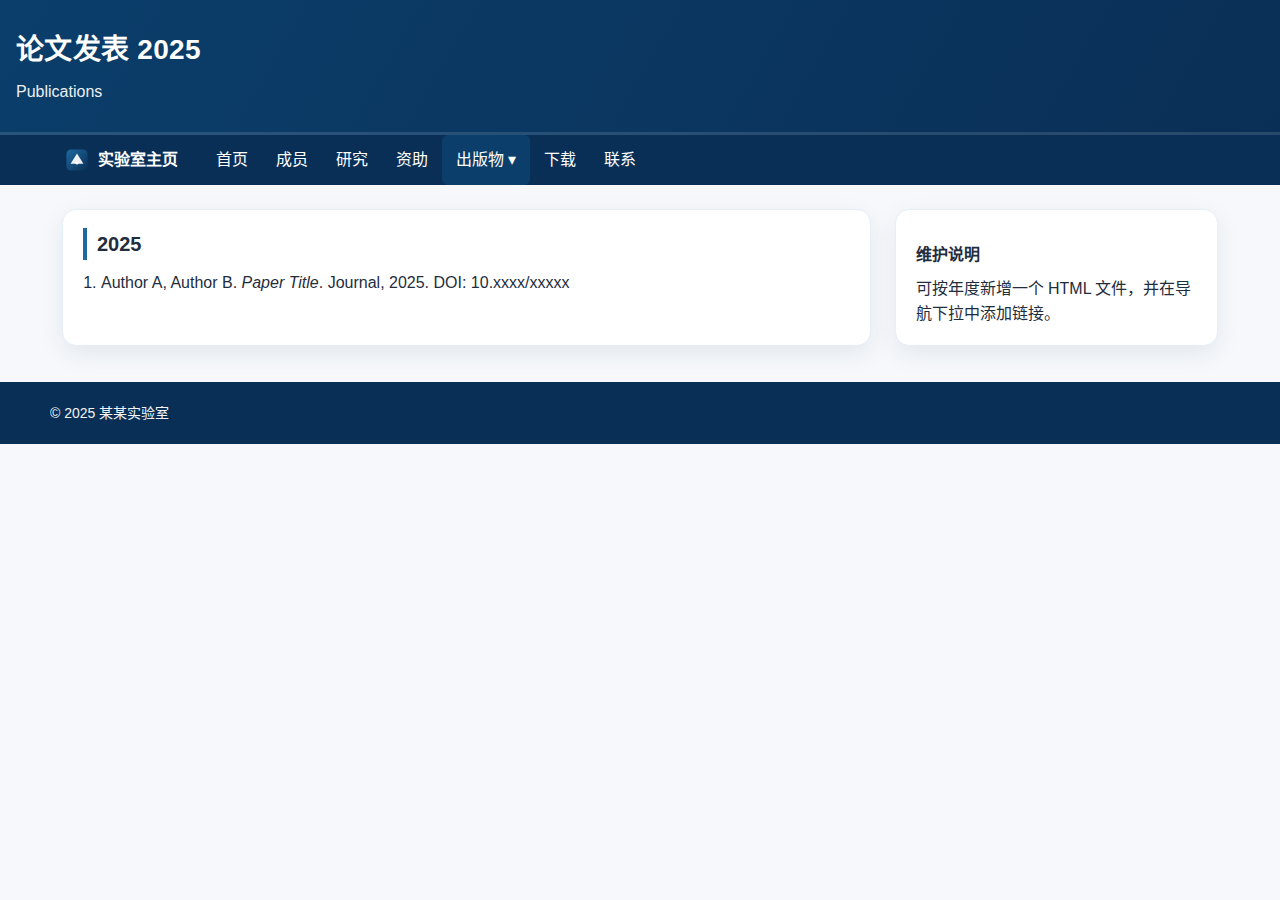
<file: publications/2025.html>
<!doctype html>
<html lang="zh-CN">
<head><meta charset="utf-8"/><meta name="viewport" content="width=device-width,initial-scale=1"/>
<title>出版物 2025</title><link rel="stylesheet" href="../assets/css/style.css"/></head>
<body>
  <header class="site-header"><div class="site-title">论文发表 2025</div><div class="site-subtitle">Publications</div></header>
  
<div class="navbar">
  <div class="inner">
    <a class="logo" href="../index.html"><img src="../assets/images/logo.svg" alt="logo" width="22" height="22"/> 实验室主页</a>
    <button class="nav-toggle">菜单</button>
    <nav>
      <ul>
        <li><a href="../index.html">首页</a></li>
        <li><a href="../people.html">成员</a></li>
        <li><a href="../research.html">研究</a></li>
        <li><a href="../funding.html">资助</a></li>
        <li class="has-dropdown active"><a href="javascript:void(0)">出版物 ▾</a>
          <ul>
            <li><a href="../publications/2025.html">2025</a></li>
            <li><a href="../publications/2024.html">2024</a></li>
            <li><a href="../publications/2023.html">2023</a></li>
          </ul>
        </li>
        <li><a href="../downloads.html">下载</a></li>
        <li><a href="../contact.html">联系</a></li>
      </ul>
    </nav>
  </div>
</div>

  <main class="container">
    <article class="card">
      <h2>2025</h2>
      <ol style="margin-top:8px;padding-left:18px">
        <li>Author A, Author B. <em>Paper Title</em>. Journal, 2025. DOI: 10.xxxx/xxxxx</li>
      </ol>
    </article>
    <aside class="card widget">
      <h3>维护说明</h3>
      <p class="meta">可按年度新增一个 HTML 文件，并在导航下拉中添加链接。</p>
    </aside>
  </main>
  <footer class="footer"><div class="inner">© 2025 某某实验室</div></footer>
  <script src="../assets/js/main.js"></script>
</body>
</html>
</file>
<file: assets/css/style.css>
*{box-sizing:border-box;margin:0;padding:0}
html,body{height:100%}
body{font-family:-apple-system,BlinkMacSystemFont,"Segoe UI",Roboto,"Helvetica Neue",Arial,"Noto Sans",sans-serif;color:#1f2d3d;background:#f6f8fb;line-height:1.6}
a{color:#0b3e6b;text-decoration:none}
a:hover{text-decoration:underline}
.site-header{background:linear-gradient(120deg,#0b3e6b,#0a2f56);color:#fff;padding:28px 16px;border-bottom:3px solid rgba(255,255,255,.12)}
.site-title{font-size:28px;font-weight:800;letter-spacing:.3px}
.site-subtitle{opacity:.92;margin-top:6px}
.navbar{background:#0a2f56;color:#fff}
.navbar .inner{max-width:1180px;margin:0 auto;display:flex;align-items:center;gap:16px;padding:0 8px}
.navbar a.logo{display:flex;align-items:center;gap:10px;padding:10px 8px;text-decoration:none;color:#fff;font-weight:800}
.navbar nav{flex:1}
.navbar ul{list-style:none;display:flex;flex-wrap:wrap}
.navbar li{position:relative}
.navbar a{display:block;padding:12px 14px;color:#fff;text-decoration:none;border-radius:6px}
.navbar a:hover,.navbar .active>a{background:#0b3e6b}
.nav-toggle{display:none;margin-left:auto;background:transparent;border:1px solid rgba(255,255,255,.2);color:#fff;border-radius:8px;padding:8px 10px;cursor:pointer}
@media (max-width:820px){
  .navbar ul{display:none;flex-direction:column;width:100%}
  .navbar ul.open{display:flex}
  .nav-toggle{display:block}
}
.navbar li.has-dropdown:hover>ul{display:block}
.navbar li.has-dropdown>ul{display:none;position:absolute;top:100%;left:0;background:#0a2f56;border:1px solid rgba(255,255,255,.12);min-width:200px;border-radius:10px;box-shadow:0 6px 18px rgba(0,0,0,.15);z-index:999}
.navbar li.has-dropdown>ul a{padding:10px 14px}
.hero{background:linear-gradient(135deg,#0b3e6b 0%,#154d7d 50%,#1e6aa0 100%);color:#fff;padding:36px 20px;margin:0 auto}
.hero .wrap{max-width:1180px;margin:0 auto;display:grid;grid-template-columns:2fr 1fr;gap:24px}
@media (max-width:900px){.hero .wrap{grid-template-columns:1fr}}
.container{max-width:1180px;margin:24px auto;display:grid;grid-template-columns:3fr 1.2fr;gap:24px;padding:0 12px}
@media (max-width:900px){.container{grid-template-columns:1fr}}
.card{background:#fff;border-radius:14px;box-shadow:0 8px 24px rgba(10,47,86,.08);padding:18px 20px;border:1px solid #e6eef7}
.card h2{font-size:20px;margin-bottom:10px;border-left:4px solid #1e6aa0;padding-left:10px}
.card h3{font-size:16px;margin-top:14px;margin-bottom:8px}
.card ul{padding-left:18px;margin-top:8px}
.card li+li{margin-top:8px}
.badge{display:inline-block;font-size:12px;background:#e6eef7;color:#0a2f56;padding:2px 8px;border-radius:999px;margin-left:8px}
.footer{margin-top:36px;background:#0a2f56;color:#ffffff; padding:20px 12px}
.footer .inner{max-width:1180px;margin:0 auto;font-size:14px;display:flex;gap:16px;justify-content:space-between;flex-wrap:wrap;opacity:.95}
.people-grid{display:grid;grid-template-columns:repeat(auto-fill,minmax(240px,1fr));gap:16px}
.person{background:#fff;border:1px solid #e6eef7;border-radius:12px;padding:14px;box-shadow:0 4px 14px rgba(10,47,86,.06)}
.person .role{font-size:12px;color:#567}
.person .name{font-weight:700;margin-top:4px}
.table-like li{background:#fbfdff;border:1px solid #e6eef7;padding:10px;border-radius:10px}
.table-like li strong{color:#0a2f56}
.small{font-size:13px;color:#4b5b6b}
</file>
